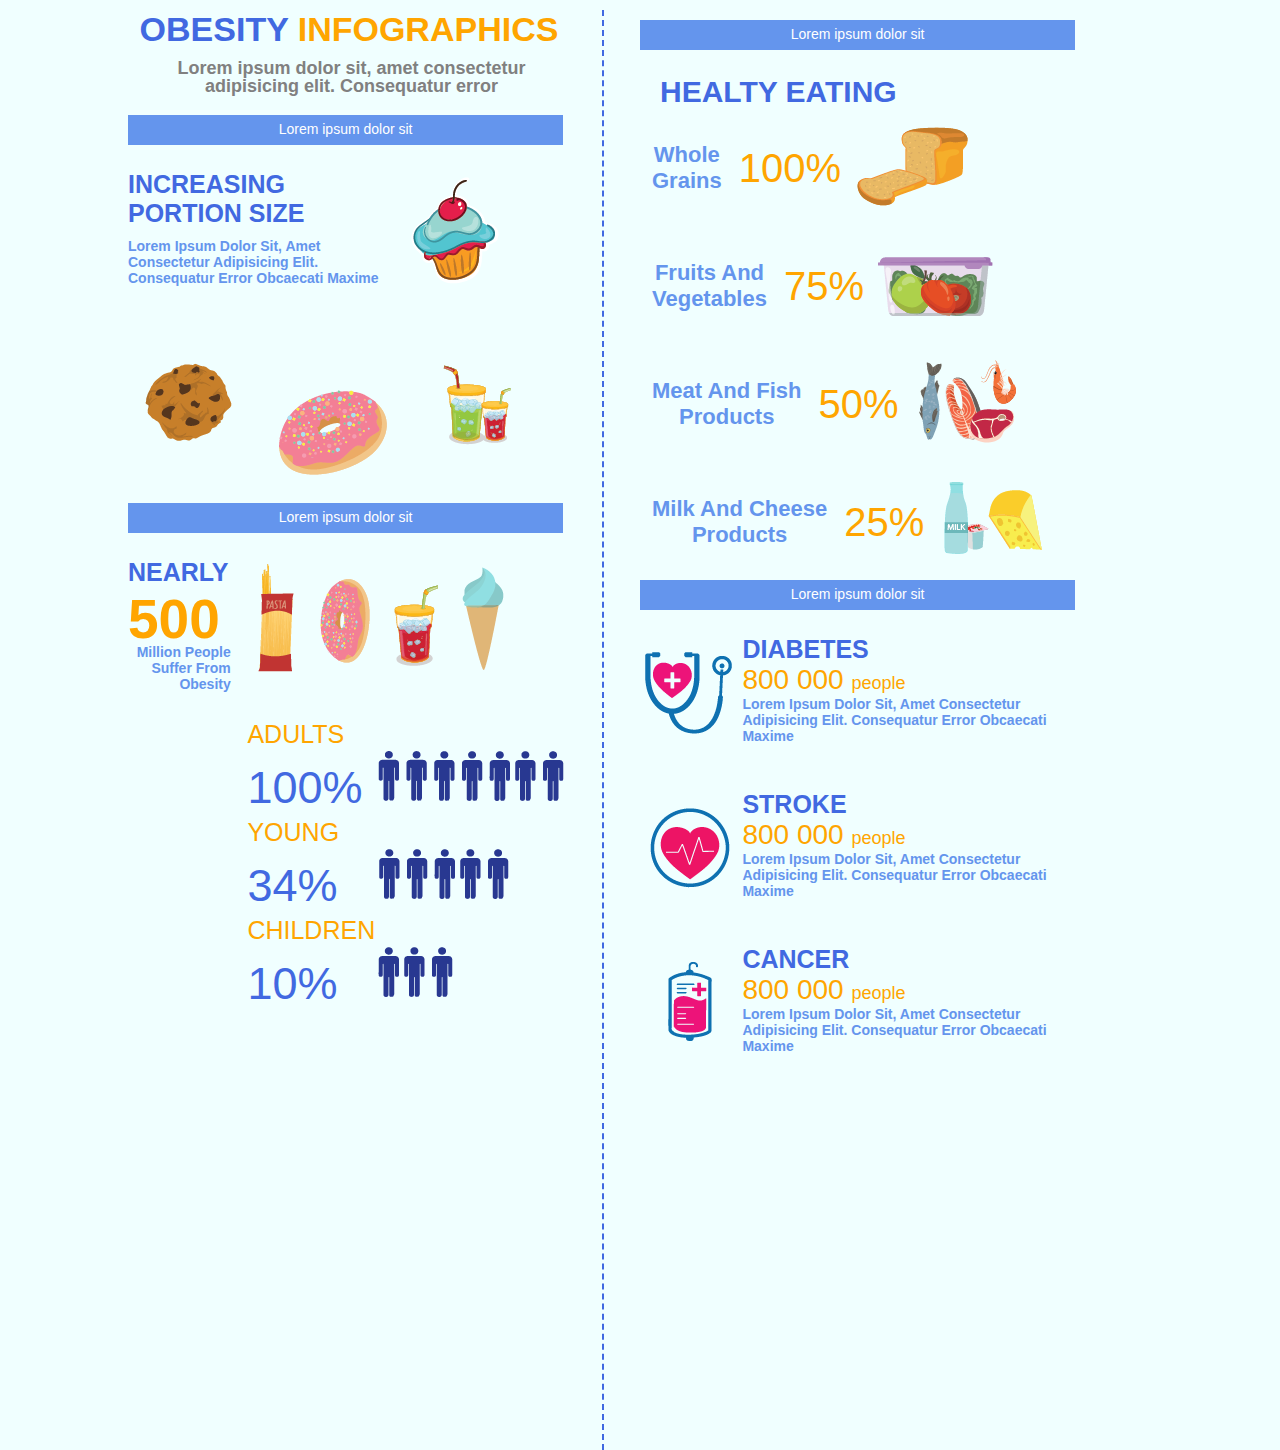
<file: index.html>
<!DOCTYPE html>
<html lang="en">
<head>
    <meta charset="UTF-8">
    <meta http-equiv="X-UA-Compatible" content="IE=edge">
    <meta name="viewport" content="width=S, initial-scale=1.0">
    <title>Banner1</title>
  
    <link href="style.css" rel="stylesheet">
</head>
<body>

    <div class="head">

        
        <div class="left"> 
               
            <div class="header">
                <h1>
                  <span class="span1">obesity</span>
                  <span class="span2">infographics</span>
                </h1>
            </div>
              
              <div class="content">
                Lorem ipsum dolor sit, amet consectetur adipisicing elit. Consequatur
                error 
              </div>

              <div  class="banner">
                <div class="banner-text">Lorem ipsum dolor sit</div>
              </div>

              
              <div class="header1">
       
        
                <h1>
                  
                  <div class="span4">Increasing Portion Size</div>
                 
                </h1>
                <p>Lorem ipsum dolor sit, amet consectetur adipisicing elit. Consequatur
                  error obcaecati maxime  </p>
                
              </div>
              <div class="header2">
                <img class="img-size" src="./assets/cupcake1.png" alt="cup cake image" >
              </div>

              
                
              <table class="image-space">
                <tr>
                  <td>
                    <img class="space-img1" src="./assets/cookie-01.png" alt="Cookie image" >

                  </td>
                  <td>
                    <img class="space-donut" src="./assets/donut-01.png" alt="Donut image" >
                  </td>
                  <td>
                    <img class="img-size" src="./assets/Juice-01.png" alt="Juice image" >
                  </td>
                </tr>
              </table>
              <div  class="banner">
                <div class="banner-text">Lorem ipsum dolor sit</div>
              </div>

              
              <div class="header3">
       
        
                <h1>
                  
                  <div class="span4">Nearly</div>
                  <div class="number2">500</div>
                 
                </h1>
                <p>Million people suffer from obesity  </p>
                
              </div>

              
              <div class="header4">
                <img class="img-size" src="./assets/pasta-01.png" alt="Pasta image" >
                <img class="img-size" src="./assets/donut2-01.png" alt="Donut image" >
                <img class="img-size" src="./assets/juice2-01.png" alt="Juice image" >
                <img class="img-size" src="./assets/ice-cream-01.png" alt="Ice cream image" >
              </div>
                  
              
              <div class="table-2">

                <table>

                    <td class="number3" >
                      <div class="num1">Adults </div>  
                      
                      100%
                      <img class="table2-img1" src="./assets/7people-01.png">
                    
                    </td>
                    
                  </tr>
                </table>
              </div>
                  
              <div class="table-2">

                <table>

                    <td class="number3" >
                      <div class="num1">young </div>  
                      
                      34%
                      <img class="table2-img" src="./assets/5 people-01.png">
                    </td>
                    
                  </tr>
                </table>
              </div>
                       
              <div class="table-2">

                <table>

                    <td class="number3" >
                      <div class="num1">children </div>  
                      
                      10%
                      <img class="table2-img" src="./assets/3people-01.png">
                    </td>
                    
                  </tr>
                </table>
              </div>
                
              
            

        </div>  



       

        <div class="vertical"></div>
        


        
        <div class="right">
          <div  class="banner-right">
            <div class="banner-text">Lorem ipsum dolor sit</div>
          </div>

          
          <div class="healthy">
            <div class="header2-healty">

            <h1>
                  
              <div class="span3">Healty eating</div>
             
            </h1>
          </div>

         
          <div class="table-1">
              
            <table>
              <tr>
                <td class="whole">whole <br>grains</td>
                <td class="number" >100%</td>
                <td>
                  <img class="img-size" src="./assets/bread-01.png" alt="bread image" >
                </td>
              </tr>
            </table>
          </div>


          
          <div class="table-1">

            <table>
              <tr>
                <td class="whole">fruits and <br>vegetables</td>
                <td class="number" >75%</td>
                <td>
                  <img class="img-size" src="./assets/Fruits and Veggies-01.png" alt="Fruits and Vegetables image" >
                </td>
              </tr>
            </table>
          </div>


          
          <div class="table-1">

            <table>
              <tr>
                <td class="whole">Meat and fish <br>products</td>
                <td class="number" >50%</td>
                <td>
                  <img class="img-size" src="./assets/Fish n meat-01.png" alt="Fish n meat image" >
                </td>
              </tr>
            </table>
          </div>

          
          <div class="table-1">

            <table>
              <tr>
                <td class="whole">milk and cheese <br>products</td>
                <td class="number" >25%</td>
                <td class="image-milk">
                  <img class="img-size" src="./assets/Milk n cheese-01.png" alt="Milk and cheese image" >
                 
                </td>
              </tr>
            </table>
            </div>

            
          </div>
          <div  class="banner-right2">
            <div class="banner-text">Lorem ipsum dolor sit</div>
          </div>

         

           
          <div class="circle-header2">
            <img class="img-size" src="./assets/Diabetes-01.png" >
          </div>

         

          <div class="circle-header1">
       
        
            <h1>
              
              <div class="span4">Diabetes</div>
             
            </h1>
            <div class="num">800 000 <span class="num-people">people</span></div>
            <p>Lorem ipsum dolor sit, amet consectetur adipisicing elit. Consequatur
              error obcaecati maxime  </p>
            
            </div>

              
            <div class="circle-header2">
              <img class="img-size" src="./assets/stroke-01.png" >
            </div>
                   
            <div class="circle-header1">
              <h1>
              <div class="span4">stroke</div>
              </h1>
              <div class="num">800 000 <span class="num-people">people</span></div>
              <p>Lorem ipsum dolor sit, amet consectetur adipisicing elit. Consequatur
                error obcaecati maxime  </p>
              
              </div>
                    

              <div class="circle-header2">
                <img class="img-size" src="./assets/Cancer-01.png" >
              </div>
                     
              <div class="circle-header1">
                <h1>
                <div class="span4">cancer</div>
                </h1>
                <div class="num">800 000 <span class="num-people">people</span></div>
                <p>Lorem ipsum dolor sit, amet consectetur adipisicing elit. Consequatur
                  error obcaecati maxime  </p>
              </div>
        </div>
    </div>
    
</body>
</html>
</file>
<file: style.css>
*{
    margin:0;
    padding:0;
    font-family:sans-serif;
}

body{
    background-color:azure;
}

.head{
    margin: auto;
    width: 80%;
    padding: 10px;
    
}

.left{
    width: 50%;
    float: left;
}


.header{
    text-transform:uppercase;
    font-size: 17px;
    text-align: center;
    margin-right: 70px;
}

.span1{
    
    color:royalblue;
}

.span2 {
    color:orange;
}

.content{
    font-size: 18px;
    text-align: center;
    padding-top: 10px;
    line-height: 1;
    color: grey;
    margin-right: 65px;
    font-weight: bold;
    
}

.banner{
    width:85%;
    height: 30px;
    background-color:cornflowerblue;
    margin-top: 20px;

    float: left;
}

.banner-text{
    text-align: center;
    font-size: 14px;
    color:white;
    margin: 6px;
    
}

.header1{
    width: 50%;
    text-transform: uppercase;
    font-weight: bold;
    text-align: left;
    float: left;
    margin-top: 25px;
    height: 160px;
}

.span3{
    color:royalblue;
    font-size: 30px;

}

.span4{
    color:royalblue;
    font-size: 25px;
    font-weight: bold;
    

}

.header1 p{
    color:cornflowerblue;
    text-transform: lowercase;
    margin-top: 10px;
    font-size: 14px;
    text-transform: capitalize;
    text-align: left;
    font-weight: bold;
}

.header2{
    width: 50%;
    text-transform: uppercase;
    text-align: left;
    float: left;
    margin-top: 25px;
    height: 160px;
}

.image-space {
     width: 85%;
}

.space-donut{
    margin-top: 55px;
}

.header3{
    width: 23%;
    text-transform: uppercase;
    text-align: left;
    float: left;
    margin-top: 25px;
    height: 160px; 
}
  
.header3 p{
    color:cornflowerblue;
    text-transform: uppercase;
    font-weight: bold;
    font-size: 14px;
    text-transform: capitalize;
    margin-right: 15px;
    margin-top: -7px;
    text-align: right;
}

.header4{
    width: 70%;
    text-transform: uppercase;
    text-align: left;
    float: left;
    margin-top: 25px;
    height: 160px; 
}
.header4 img{
    padding: 5px;
}

.number2{
    font-size: 55px;
    color:orange;
    
}

.table-2{
    float: right;
    width: 80%;
    
}

.table2-img{
    margin-left: 25px;
}

.table2-img1{
    margin-left: 0px;
}

.number3{
    font-size: 45px;
    color:royalblue;
    padding-left: 15px;
}

.num1{
    font-size: 25px;
    color:orange;
    text-transform: uppercase;
}

.vertical{
    border-left: 2px dashed royalblue ;
    height:160%;
    left: 47%;
    position: absolute;
}


.right{
    width: 50%;

    float: right;
}
.banner-right{
    width:85%;
    height: 30px; 
    background-color:cornflowerblue;
    margin-top: 10px;

    float: left;
}

.healthy{
    
    width: 100%;
    height: 490px;
    margin-top: 15px;
}

.header2-healty{
    width: 50%;
    text-transform: uppercase;
    text-align: left;
    float: left;
    margin-top: 25px;
    margin-left: 20px;
    
}
.table-1{
    float: left;
    
    padding: 10px;
}
.whole{
    font-size: 22px;
    color:cornflowerblue;
    text-transform:capitalize; 
    text-align: center;
    font-weight: bold;
}
.number{
      font-size: 40px;
      color:orange;
      padding-left: 15px;
}

.table-1 img{
    padding-left: 10px;
}

.image-milk{
    float: left;
}

.banner-right2{
    width:85%;
    margin-top: -1px;
    background-color:cornflowerblue;
    height: 30px; 

    float: left;
}

.circle-header1{
    width: 68%;
    text-transform: uppercase;
    text-align: left;
    float: left;
    margin-top: 25px;
    height: 130px;
}

.circle-header2{
    width: 20%;
    float: left;
   margin-top: 40px;
    
}

.circle-header1 p{
    color:cornflowerblue;
    text-transform: lowercase;
   font-weight: bold;
    font-size: 14px;
    text-transform: capitalize;
    text-align: left;
}

.num{
    font-size: 28px;
    color:orange;
    
}

.num-people{
    font-size: 18px;
    text-transform: lowercase;
}
</file>
